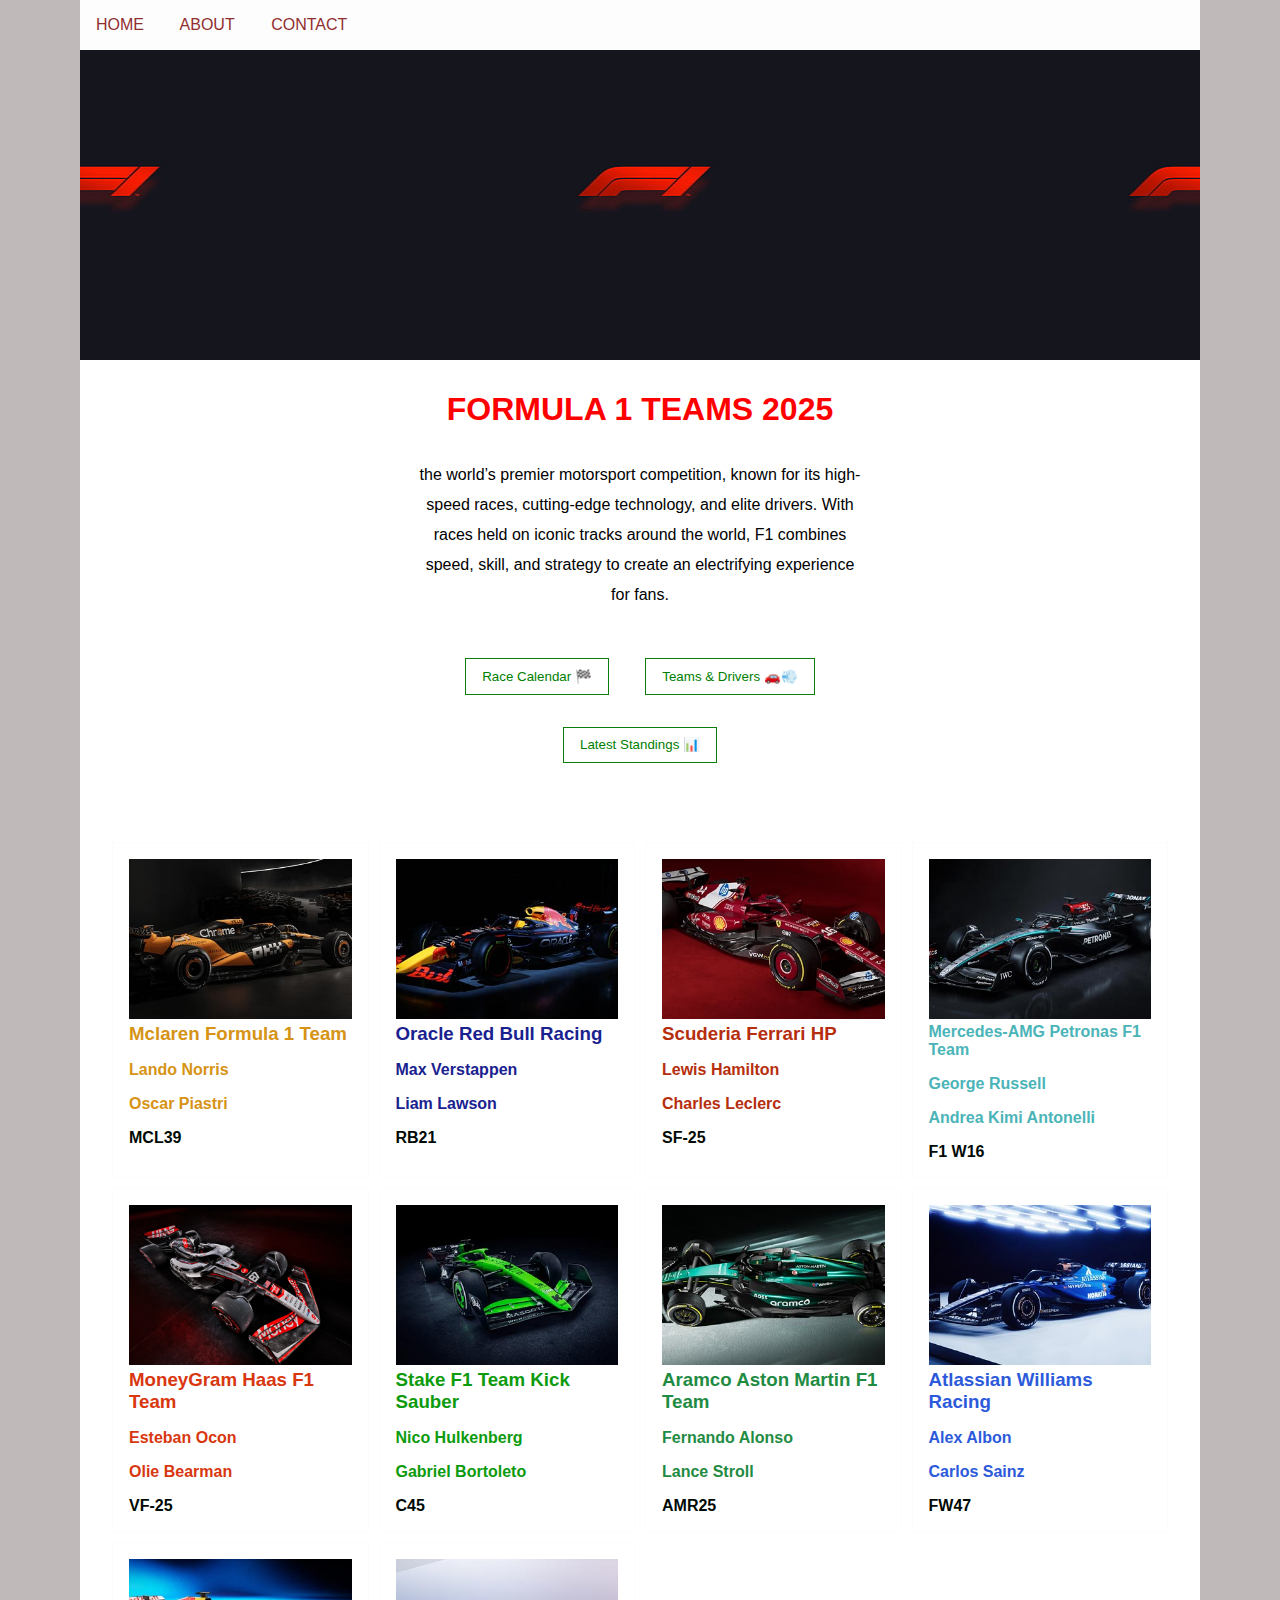
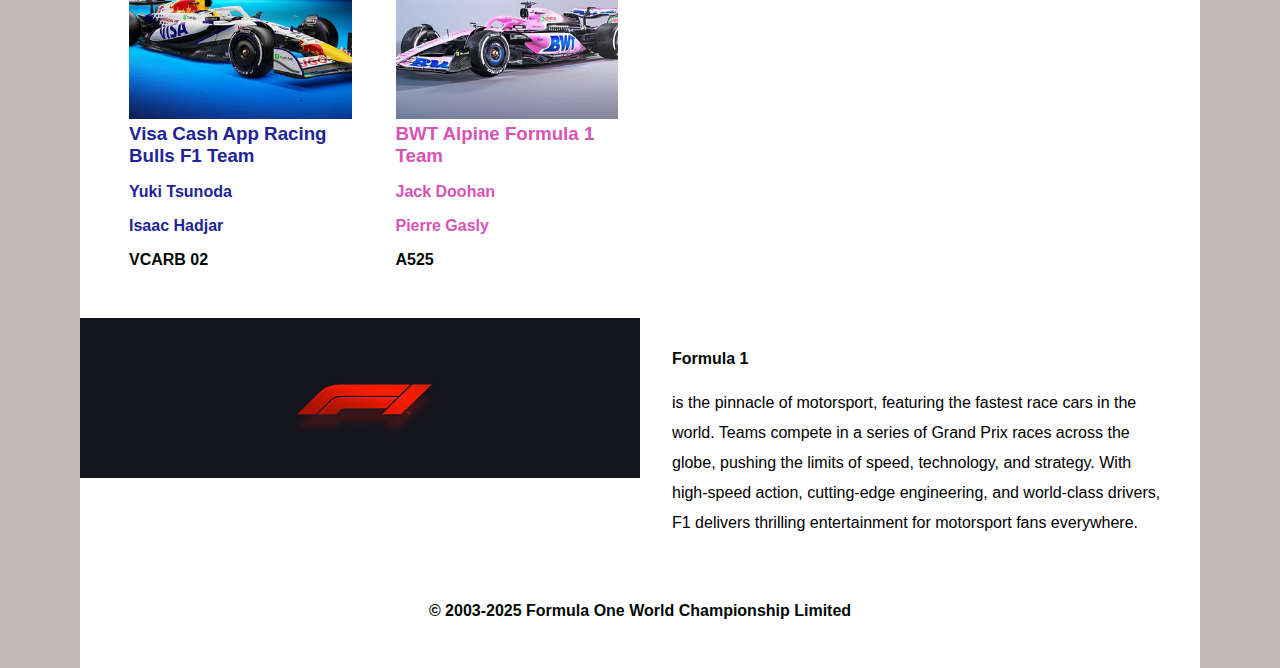
<file: index.html>
<!DOCTYPE html>
<html lang="en">
<head>
    <meta charset="UTF-8">
    <meta name="viewport" content="width=device-width, initial-scale=1.0">
    <title>F1</title>
    <link rel="stylesheet" href="home.css">
</head>
<body>
    
</body>
<div class="s1">
  <div class="header">
    <a href="HOme.html">HOME</a>
    <a href="about.html">ABOUT</a>
    <a href="contact.html">CONTACT</a>
  </div>
</div>
<div class="s2">
    <div class="box">
        <h1>FORMULA 1 TEAMS 2025</h1>
        <p> the world’s premier motorsport competition, known for its high-speed races, cutting-edge technology, and elite drivers. With races held on iconic tracks around the world, F1 combines speed, skill, and strategy to create an electrifying experience for fans. </p>
        <button class="dmg">Race Calendar 🏁</button>
        <button>Teams & Drivers 🚗💨</button>
        <button>Latest Standings 📊</button>
    </div>
</div>




<div class="S3">
    <div class="box3">
        <img src="maclaren.jpg" alt="">
        <h3 class="mcl">Mclaren Formula 1 Team</h3>
        <h4 class="mcl">Lando Norris</h4>
        <h4 class="mcl">Oscar Piastri</h4>
        <h4>MCL39</h4>
        
    </div>

    <div class="box3">
        <img src="redbull.jpg" alt="">
        <h3 class="rb">Oracle Red Bull Racing</h3>
        <h4 class="rb">Max Verstappen</h4>
        <h4 class="rb">Liam Lawson</h4>
        <h4>RB21</h4>
        
    </div>

    <div class="box3">
        <img src="2025-Formula1-Ferrari-SF-25-001.jpg" alt="">
        <h3 class="sf">Scuderia Ferrari HP</h3>
        <h4 class="sf">Lewis Hamilton</h4>
        <h4 class="sf">Charles Leclerc</h4>
        <h4>SF-25</h4>
        
    </div>

    <div class="box3">
        <img src="mercc.jpg" alt="">
        <h4 class="merc">Mercedes-AMG Petronas F1 Team</h4>
        <h4 class="merc">George Russell
        </h4>
        <h4 class="merc">Andrea Kimi Antonelli
        </h4>
        <h4>F1 W16</h4>
        
    </div>

    <div class="box3">
        <img src="Haas-2025-F1-Car.webp" alt="">
        <h3 class="haas">MoneyGram Haas F1 Team</h3>
        <h4 class="haas">Esteban Ocon</h4>
        <h4 class="haas">Olie Bearman</h4>
        <h4>VF-25</h4>
        
    </div>

    <div class="box3">
        <img src="kick.jpg" alt="">
        <h3 class="kick"> Stake F1 Team Kick Sauber</h3>
        <h4 class="kick">Nico Hulkenberg</h4>
        <h4 class="kick">Gabriel Bortoleto</h4>
        <h4>C45</h4>
        
    </div>

    <div class="box3">
        <img src="aston.jpg" alt="">
        <h3 class="ast">Aramco Aston Martin F1 Team</h3>
        <h4 class="ast">Fernando Alonso</h4>
        <h4 class="ast">Lance Stroll</h4>
        <h4>AMR25</h4>
        
    </div>
   
    <div class="box3">
        <img src="williammmms.jpg" alt="">
        <h3 class="will"> Atlassian Williams Racing</h3>
        <h4 class="will">Alex Albon</h4>
        <h4 class="will">Carlos Sainz</h4>
        <h4 >FW47</h4>
        
    </div>
    <div class="box3">
        <img src="rb.jpg" alt="">
        <h3 class="visa"> Visa Cash App Racing Bulls F1 Team</h3>
        <h4 class="visa">Yuki Tsunoda</h4>
        <h4 class="visa">Isaac Hadjar</h4>
        <h4 >VCARB 02</h4>
       
    </div>
    <div class="box3">
        <img src="bwt.jpg" alt="">
        <h3 class="bwt"> BWT Alpine Formula 1 Team</h3>
        <h4 class="bwt">Jack Doohan
        </h4>
            <h4 class="bwt">Pierre Gasly</h4>
        <h4 >A525</h4>
    </div>
  
    
   
</div>

<div class="s4">
    <div class="box11">
        <div class="pic">
             <img src="logogogo.jpg" alt="">
            </div>
       
    </div>

    <div class="box1">
        <h4>Formula 1</h4>
        <p class="desc-4">
            is the pinnacle of motorsport, featuring the fastest race cars in the world. Teams compete in a series of Grand Prix races across the globe, pushing the limits of speed, technology, and strategy. With high-speed action, cutting-edge engineering, and world-class drivers, F1 delivers thrilling entertainment for motorsport fans everywhere.
        </p>
    </div>
   
    
</div>
<div class="rights">
    <h4>© 2003-2025 Formula One World Championship Limited</h4>
   </div>




</html>
</file>
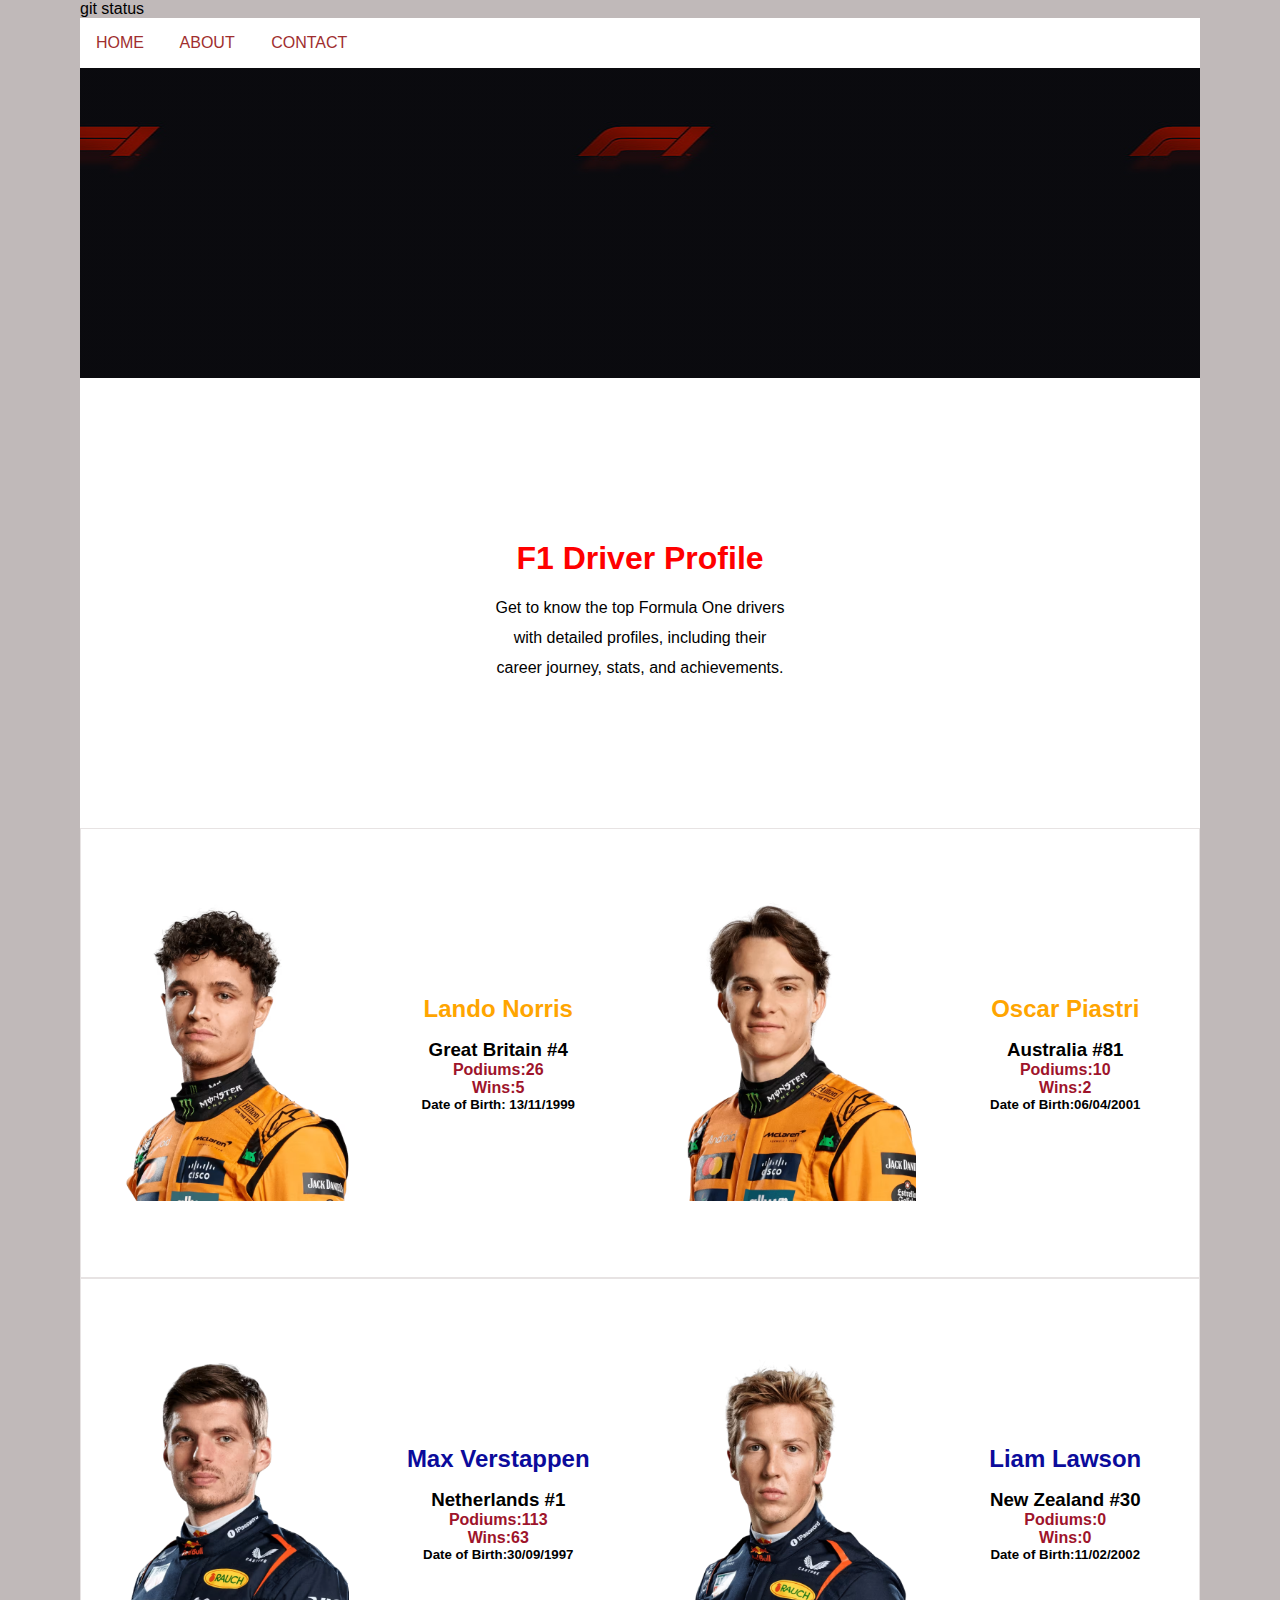
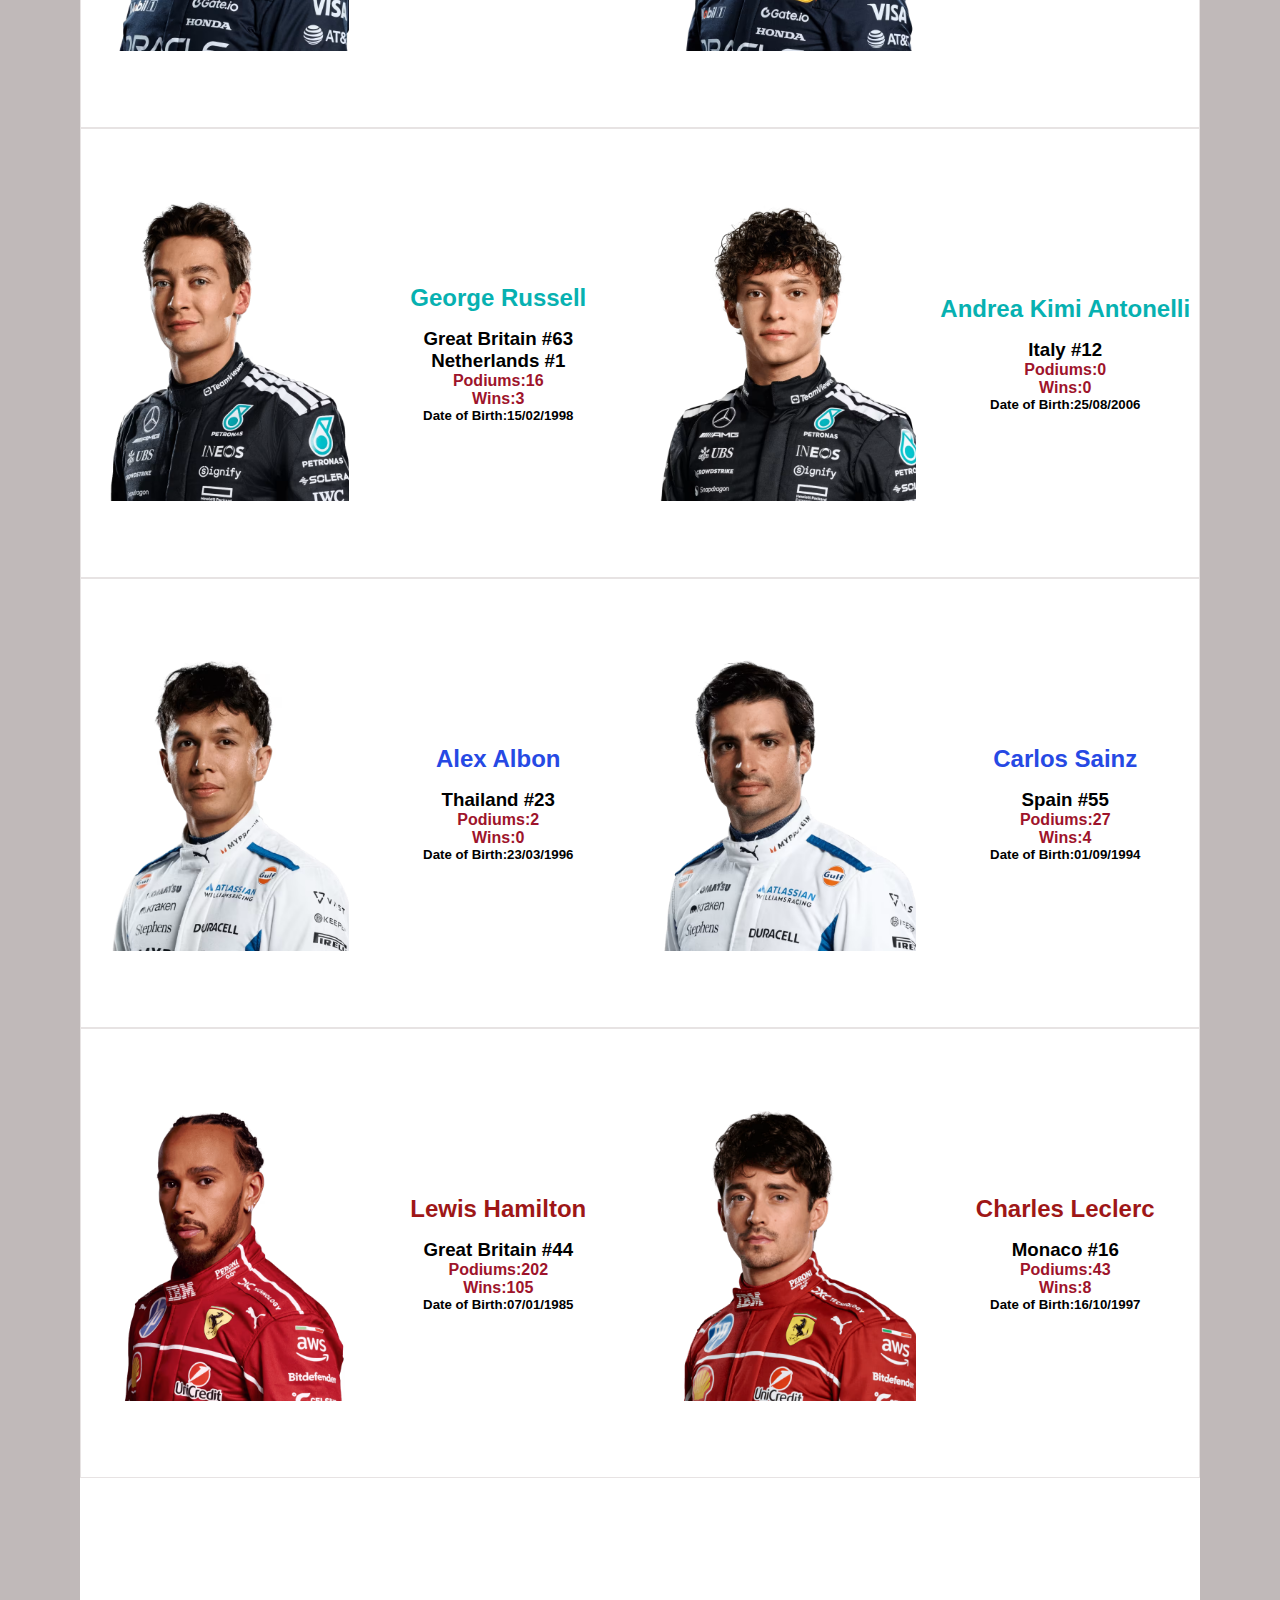
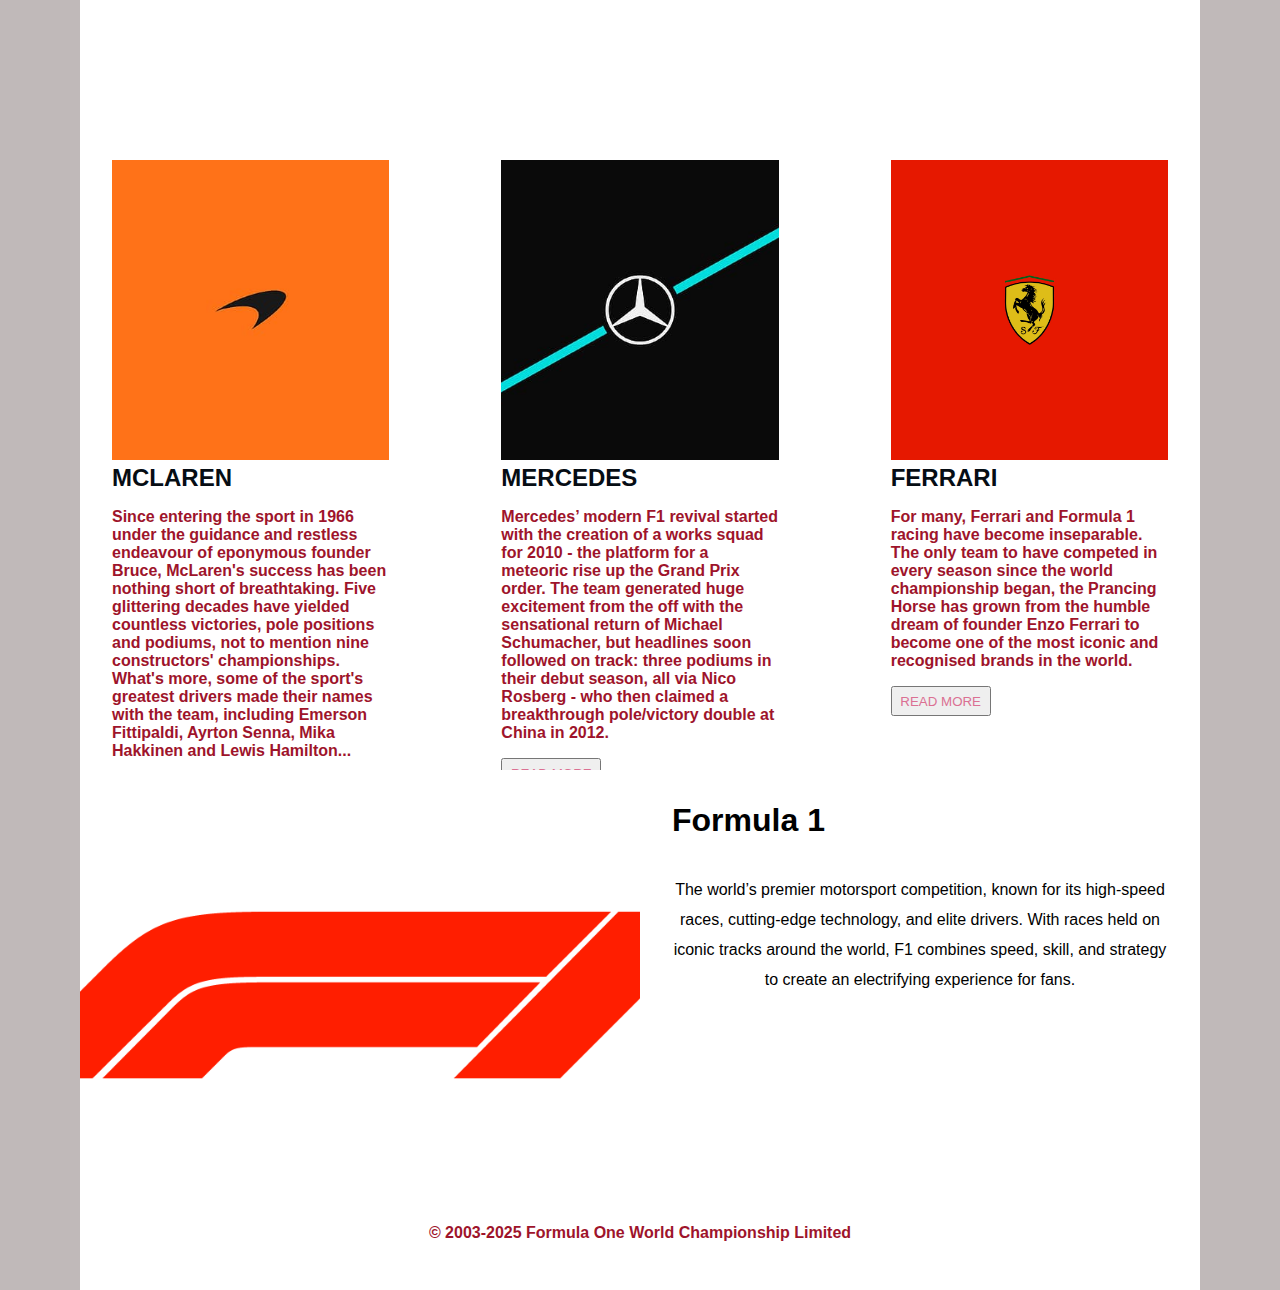
<file: about.html>
<!DOCTYPE html>
<html lang="en">
<head>
    <meta charset="UTF-8">
    <meta name="viewport" content="width=device-width, initial-scale=1.0">
    <title>About</title>
</head>
<link rel="stylesheet" href="about.css">git status

<body>
    
<div class="section-one">
    <div class="header">
        <a href="HOme.html">HOME</a>
        <a href="about.html">ABOUT</a>
        <a href="contact.html">CONTACT</a>
    </div>
</div>


<div class="About">
    <div class="box">
        <h1 class="f1">F1 Driver Profile</h1>
        <p> Get to know the top Formula One drivers with detailed profiles, including their career journey, stats, and achievements. </p>
        </div>
    </div>





    <div class="section-two">
        <div class="box">
                <img src="Lando.avif" alt="">
            </div>
            <div class="box">
                <h2 class="mc">Lando Norris</h2>
                <h3>Great Britain #4</h3>
                <h4>Podiums:26</h4>
                <h4>Wins:5</h4>
                <h5>Date of Birth: 13/11/1999</h5>
                
            
            </div>
            
    
            <div class="box">
                <img src="oscpia01.avif" alt="">
            </div>
            <div class="box">
                <h2 class="mc">Oscar Piastri </h2>
                <h3>Australia #81</h3>
                <h4>Podiums:10</h4>
                <h4>Wins:2</h4>
                <h5>Date of Birth:06/04/2001</h5>
            
            </div>
        </div>

        <div class="section-two">
            <div class="box">
                    <img src="maxver01.avif" alt="">
                </div>
                <div class="box">
                    <h2 class="rbc">Max Verstappen</h2>
                    <h3>Netherlands #1</h3>
                    <h4>Podiums:113</h4>
                    <h4>Wins:63</h4>
                    <h5>Date of Birth:30/09/1997</h5>
                
                </div>
        
                <div class="box">
                    <img src="lialaw01.avif" alt="">
                </div>
                <div class="box">
                    <h2 class="rbc">Liam Lawson</h2>
                    <h3>New Zealand #30</h3>
                    
                    <h4>Podiums:0</h4>
                    <h4>Wins:0</h4>
                    <h5>Date of Birth:11/02/2002</h5>
                
                </div>
            </div>

            <div class="section-two">
                <div class="box">
                        <img src="georus01.avif" alt="">
                    </div>
                    <div class="box">
                        <h2 class="mer">George Russell</h2>
                        <h3>Great Britain #63</h3>
                        <h3>Netherlands #1</h3>
                        <h4>Podiums:16</h4>
                        <h4>Wins:3</h4>
                        <h5>Date of Birth:15/02/1998</h5>
                    
                    </div>
            
                    <div class="box">
                        <img src="andant01.avif" alt="">
                    </div>
                    <div class="box">
                        <h2 class="mer">Andrea Kimi Antonelli</h2>
                        <h3>Italy #12</h3>
                        <h4>Podiums:0</h4>
                        <h4>Wins:0</h4>
                        <h5>Date of Birth:25/08/2006</h5>
                    
                    
                    </div>
                </div>

                <div class="section-two">
                    <div class="box">
                            <img src="alealb01.avif" alt="">
                        </div>
                        <div class="box">
                            <h2 class="wil">Alex Albon</h2>
                            <h3>Thailand #23</h3>
                            <h4>Podiums:2</h4>
                            <h4>Wins:0</h4>
                            <h5>Date of Birth:23/03/1996</h5>
                    
                        
                        </div>
                
                        <div class="box">
                            <img src="carsai01.avif" alt="">
                        </div>
                        <div class="box">
                            <h2 class="wil">Carlos Sainz</h2>
                            <h3>Spain #55</h3>
                            <h4>Podiums:27</h4>
                            <h4>Wins:4</h4>
                            <h5>Date of Birth:01/09/1994</h5>
                    
                        
                        </div>
                    </div>
                    <div class="section-two">
                        <div class="box">
                            <img src="lewham01.avif" alt="">
                        </div>
                        <div class="box">
                            <h2 class="fr">Lewis Hamilton</h2>
                            <h3>Great Britain #44</h3>
                            <h4>Podiums:202</h4>
                            <h4>Wins:105</h4>
                            <h5>Date of Birth:07/01/1985</h5>
                         
                        </div>
                
                        <div class="box">
                            <img src="chalec01.avif" alt="">
                        </div>
                        <div class="box"> <h2 class="fr">Charles Leclerc</h2>
                            <h3>Monaco #16</h3>
                            <h4>Podiums:43</h4>
                            <h4>Wins:8</h4>
                            <h5>Date of Birth:16/10/1997</h5>
                        </div>
                            

                    </div>
                    <div class="slider"></div>
                        
                                

            
                 
                 <div class="section-three">
                    <div class="box1">
                        <img src="MACLARENss.jpg" alt="">
                        <h2>MCLAREN</h2>
                        <h4>Since entering the sport in 1966 under the guidance and restless endeavour of eponymous founder Bruce, McLaren's success has been nothing short of breathtaking. Five glittering decades have yielded countless victories, pole positions and podiums, not to mention nine constructors' championships. What's more, some of the sport's greatest drivers made their names with the team, including Emerson Fittipaldi, Ayrton Senna, Mika Hakkinen and Lewis Hamilton...</h4>
                        <button>READ MORE</button>
                    </div>
                   
                    
            
                    <div class="box1">
                        <img src="mercbackground.jpg" alt="">
                        <h2>MERCEDES</h2>
                        <h4>Mercedes’ modern F1 revival started with the creation of a works squad for 2010 - the platform for a meteoric rise up the Grand Prix order. The team generated huge excitement from the off with the sensational return of Michael Schumacher, but headlines soon followed on track: three podiums in their debut season, all via Nico Rosberg - who then claimed a breakthrough pole/victory double at China in 2012. </h4>
                        <button>READ MORE</button>
                    </div>
                    

                    <div class="box1">
                        <img src="ferraribackground.jpg" alt="">
                    <h2>FERRARI</h2>
                    <h4>For many, Ferrari and Formula 1 racing have become inseparable. The only team to have competed in every season since the world championship began, the Prancing Horse has grown from the humble dream of founder Enzo Ferrari to become one of the most iconic and recognised brands in the world.</h4> 
                    <button>READ MORE</button> 
                  </div>
                 </div>
                   
                    


            

                        
                 </div>
                 <div class="s4">
                     <div class="box11">
                        <div class="pic">
                             <img class="poster" src="f1logo.png" alt="">
                            </div>
                       
                    </div>
                
                    <div class="box1">
                        <h1>Formula 1</h1>
                        <p class="desc-4">The world’s premier motorsport competition, known for its high-speed races, cutting-edge technology, and elite drivers. With races held on iconic tracks around the world, F1 combines speed, skill, and strategy to create an electrifying experience for fans.</p>
                            
                    </div>
                   
                </div>
                <div class="rights">
                    <h4>© 2003-2025 Formula One World Championship Limited</h4>
                   </div>

                
            
             
                

</body>
</html>
</file>
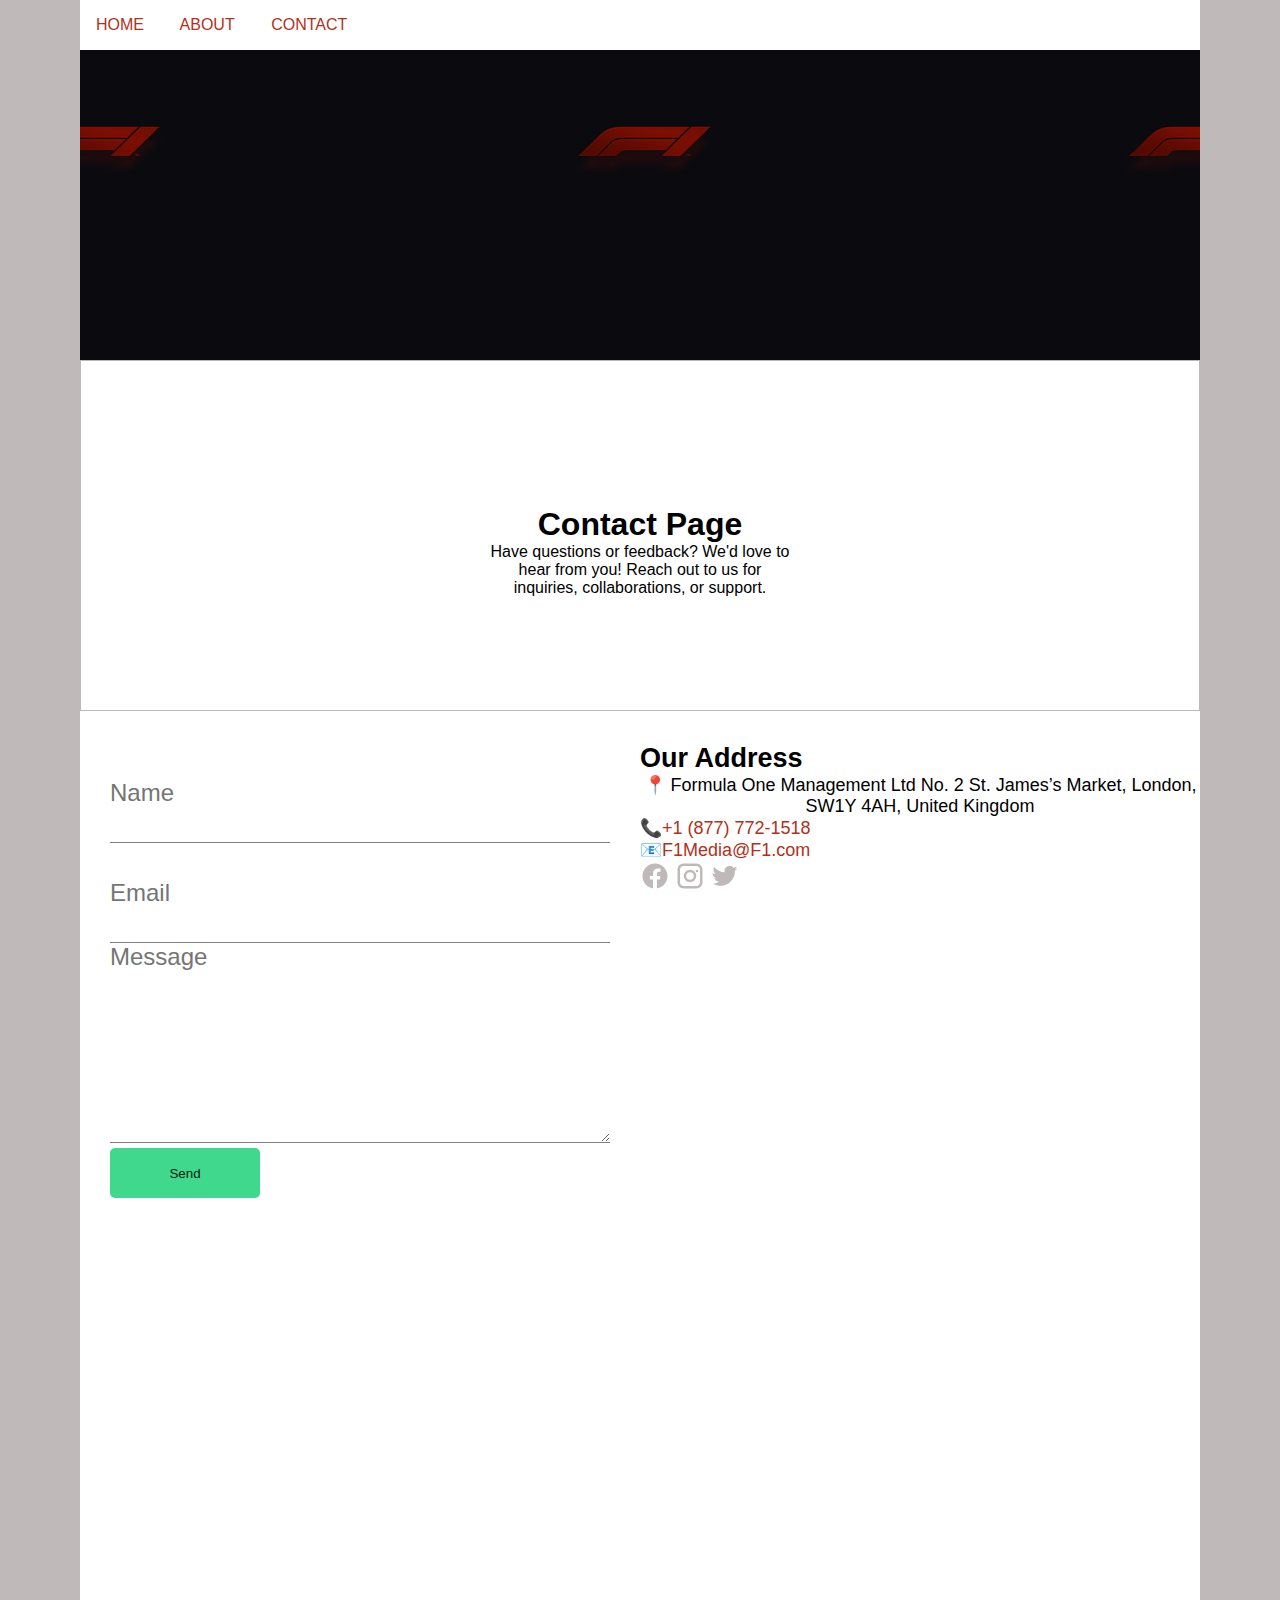
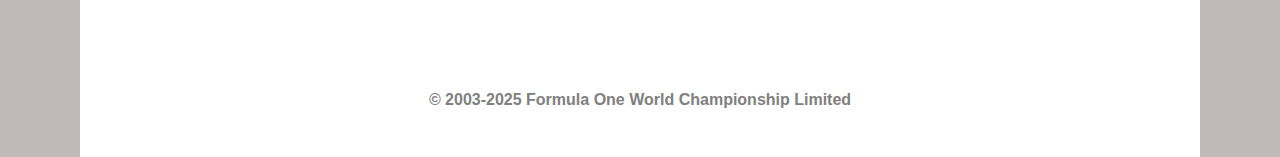
<file: contact.html>
<!DOCTYPE html>
<html lang="en">
<head>
    <meta charset="UTF-8">
    <meta name="viewport" content="width=device-width, initial-scale=1.0">
    <title>Contact</title>
    <link rel="stylesheet" href="contact.css">
</head>
<body>
    
    <div class="section-one">
        <div class="header">
            <a href="HOme.html">HOME</a>
            <a href="about.html">ABOUT</a>
            <a href="contact.html">CONTACT</a>
        </div>
    </div>
    
    
    <div class="About">
        <div class="box">
            <h1 class="contact">Contact Page</h1>
            <p> Have questions or feedback? We'd love to hear from you! Reach out to us for inquiries, collaborations, or support. </p>
            </div>
        </div>

        <div class="s3">
            <div class="cb1">
                <input type="text"placeholder="Name"><br>
               <input type="email" placeholder="Email"><br>
               <textarea name="msg" placeholder="Message"></textarea><br>
               <button class="btn1">Send</button><br>
            </div>
            <div class="s4">
                <h2>Our Address</h2>
                <p class="bb">📍 Formula One Management Ltd
                    No. 2 St. James’s Market,
                    London, SW1Y 4AH,
                    United Kingdom</p>
                <a href="no">📞+1 (877) 772-1518</a><br>
                <a href="ems"> 📧F1Media@F1.com</a><br>

                <svg width="30" height="30" viewBox="0 0 24 24" fill="rgb(192, 185, 185)" xmlns="http://www.w3.org/2000/svg">
                    <path d="M22 12.07C22 6.503 17.522 2 12 2S2 6.503 2 12.07c0 5.015 3.657 9.166 8.438 9.92V14.89h-2.54v-2.82h2.54v-2.14c0-2.51 1.492-3.89 3.773-3.89 1.094 0 2.24.195 2.24.195v2.46h-1.264c-1.243 0-1.63.773-1.63 1.566v1.81h2.773l-.444 2.82H13.56v7.1C18.343 21.237 22 17.085 22 12.07Z"/>
                </svg>
                <svg width="30" height="30" viewBox="0 0 24 24" fill="rgb(192, 185, 185)" xmlns="http://www.w3.org/2000/svg">
                    <path d="M7 2C4.24 2 2 4.24 2 7v10c0 2.76 2.24 5 5 5h10c2.76 0 5-2.24 5-5V7c0-2.76-2.24-5-5-5H7Zm10 2c1.66 0 3 1.34 3 3v10c0 1.66-1.34 3-3 3H7c-1.66 0-3-1.34-3-3V7c0-1.66 1.34-3 3-3h10Zm-5 3a5 5 0 1 0 0 10 5 5 0 0 0 0-10Zm0 2a3 3 0 1 1 0 6 3 3 0 0 1 0-6Zm5.5-2a1 1 0 1 0 0 2 1 1 0 0 0 0-2Z"/>
                    
                </svg>
                <svg width="30" height="30" viewBox="0 0 24 24" fill="rgb(192, 185, 185)" xmlns="http://www.w3.org/2000/svg">
                    <path d="M22 5.92a8.1 8.1 0 0 1-2.357.658 4.11 4.11 0 0 0 1.804-2.27 8.3 8.3 0 0 1-2.6 1 4.12 4.12 0 0 0-7.032 3.76 11.7 11.7 0 0 1-8.493-4.3 4.08 4.08 0 0 0 1.268 5.5A4.06 4.06 0 0 1 2 9.51v.05a4.12 4.12 0 0 0 3.303 4 4.12 4.12 0 0 1-1.852.07 4.11 4.11 0 0 0 3.847 2.85 8.26 8.26 0 0 1-5.1 1.76A8.1 8.1 0 0 1 2 18.07a11.7 11.7 0 0 0 6.29 1.85c7.547 0 11.675-6.28 11.675-11.72 0-.18 0-.37-.01-.55A8.5 8.5 0 0 0 22 5.92Z"/>
                </svg>
                
                
            </div>
        
        </div>
        <div class="sudlanan">
            <div class="map-container">
                <iframe
                    src="https://www.google.com/maps/embed?pb=!1m18!1m12!1m3!1d2483.2162679645335!2d-0.13579258703342478!3d51.50924819706954!2m3!1f0!2f0!3f0!3m2!1i1024!2i768!4f13.1!3m3!1m2!1s0x487604d16420c225%3A0x54d38e8ad4d1704d!2s2%20St%20James&#39;s%20Market%2C%20London%20SW1Y%204AH%2C%20UK!5e0!3m2!1sen!2sph!4v1742609677591!5m2!1sen!2sph"
                     width="800" 
                     height="600" 
                     style="border:0;" 
                     allowfullscreen="" 
                     loading="lazy" 
                     referrerpolicy="no-referrer-when-downgrade">
                    </iframe>" 
                    
                </iframe>
            </div>
        </div>
       <div class="rights">
        <h4>© 2003-2025 Formula One World Championship Limited</h4>
       </div>
       

        




    
</body>
</html>
</file>
<file: home.css>
*{
    padding: 0;
    margin: 0;
    box-sizing: border-box;
    font-family: sans-serif;
}

.s1{
    width: 100%;
    height: 40vh;
    background-image:  url(logogogo.jpg) ;
    background-position: center;
    object-fit: cover;
    margin-left: auto;
    margin-right: auto;

   


}

.header{
    padding: 1rem;
    background-color: rgb(253, 253, 253);
}
body{
    margin-left: 80px;
        margin-right: 80px;
       
       background-color: rgb(192, 185, 185);
}



a{
    color: rgb(145, 45, 45);
    text-decoration: none;
    padding-right: 2rem;
}

.s2{
    width: 100%;
    height: 50vh;
    display: flex;
    justify-content: center;
    align-items: center;
    background-color: white;
}

.box{
    width: 450px;
    text-align: center;
}

.box3{
    border: 1px solid rgb(252, 252, 252);
    padding: 1rem;
}
.mcl{
    padding-bottom: 1rem;
    color: rgb(214, 147, 21) ;
 }

 .rb{
    padding-bottom: 1rem;
    color: rgb(26, 34, 143) ;
 }
 .sf{
    padding-bottom: 1rem;
    color: rgb(182, 46, 13) ;
 }
 .merc{
    padding-bottom: 1rem;
    color: rgb(74, 180, 184) ;
 }
 .haas{
    padding-bottom: 1rem;
    color: rgb(216, 55, 15) ;
 }
 .ast{
    padding-bottom: 1rem;
    color: rgb(31, 139, 67) ;
 }
 .will{
    padding-bottom: 1rem;
    color: rgb(44, 90, 218) ;
 }
 .visa{
    padding-bottom: 1rem;
    color: rgb(33, 35, 153) ;
 }
 .bwt{
    padding-bottom: 1rem;
    color: rgb(216, 83, 183) ;
 }
 .kick{
    padding-bottom: 1rem;
    color: rgb(13, 155, 13);
 }
h1{
    padding-bottom: 2rem;
}

p{
    padding-bottom: 2rem;
    line-height: 30px;
    
    
}
button{
    padding: 0.6rem 1rem;
    border: 1px solid rgb(13, 126, 13) ;  
    margin-right: 10px;
    color: green;
    background-color: white;
    transition: 0.5s ease-in-out;
    margin: 1rem;
}

.manok{
    background-color: green;
    color: white;
}

button:hover{
    background-color: green;
    color: white;
}

.manok:hover{
    background-color: white;
    color: green;
}

.S3{
    width: 100%;
    display: grid;
    grid-template-columns: repeat(4, 1fr);
    grid-auto-rows: minmax(300px);
    gap: 10px;
    padding: 2rem;
    background-color: white;
    
  
}

img{
    width: 100%;
    height: 160px;
    object-fit: cover;
   

}

.price{
    color: rgb(209, 144, 24);
}

.desc{
    padding-top: 1rem;
}

h4{
    color: rgb(1, 10, 5);
}
.s4{
    width: 100%;
    display: grid;
    grid-template-columns: repeat(2,1fr);
    grid-auto-rows: minmax(300px);
    background-color: white;


}
h1{
    font-size: xx-large;
    color: red;
}


.pic{
    object-position: start ;
}

.box1{
    padding: 2rem;
    
}
.desc-4{
    padding-top: 20px;
}
.rights{
    background-color: white;
    justify-content: center;
    text-align: center;
    padding-bottom: 3rem;
    color: grey;
 }




@media (max-width: 1025px) {
    .S3{
        grid-template-columns: repeat(2, 1fr);

    }
    
}

@media (max-width:500px) {
    .s3{
        grid-template-columns: repeat(1, 1fr);

    }

    .s4{
        grid-template-columns: (1,1fr);
        padding: 1rem;
    }
    
}

.ars{
    text-align: end;
    justify-content: end;
    color: gray;
    margin-top: 2rem;
}
</file>
<file: about.css>
*{
    margin: 0;
    padding:0;
    box-sizing: border-box;
    font-family: sans-serif;
}
.section-one {
width: 100%;
height: 40vh;
background-image: radial-gradient(rgba(0,0,0,0.5),rgba(0,0,0,0.5)),url('logogogo.jpg');
background-position: center;
object-fit: cover;
background-attachment: fixed;



}

.header{
    padding: 1rem;
    background-color: rgb(248, 248, 248);
    background-image: url(f1logo.png);
}
a{
    color: rgb(160, 46, 46);
    text-decoration: none;
    padding-right: 2rem;
 
}
.f1{
    font-size: xx-large;
    color: red;
    
}

.section-two{
    width: 100%;
    height: 50vh;
    display: flex;
    justify-content: center;
    align-items: center;
    gap: 1rem;
background-color: white;
    border: 1px solid rgb(231, 227, 227);
}

.About{
    width: 100%;
    height: 50vh;
    display: flex;
    justify-content: center;
    align-items: center;
    padding-top: 2rem;
    background-color: rgb(255, 255, 255);
}
.box{
    width: 300px;
    text-align: center;
 

 }
 .fr{
    color: rgb(158, 23, 23);
 }
 .wil{
    color: rgb(38, 73, 228);
 }
 .mer{
    color: rgb(7, 177, 177)
 }
 .rbc{
    color: rgb(11, 11, 155);
 }
.mc{
    color: orange;
}



h4{
    color: rgb(158, 20, 43);
}

 h2{
    padding-bottom: 1rem;
    color: rgb(6, 13, 20) ;
 }

 h1{
    padding-bottom: 1rem;
 }


 p{
    padding-bottom: 1rem;
    line-height: 30px;
    text-align: center;
  
  
 }

 .s4{
    width: 100%;
    display: grid;
    grid-template-columns: repeat(2,1fr);
    grid-auto-rows: minmax(300px);
    padding-top: 4rem;


}

.pic{
    object-position: start ;
}

.box1{
    
    padding-top: 30rem;
    
}
.desc-4{
    padding-top: 20px;
}
button{
    width: 100px;
    height: 30px;
    color: palevioletred;
    margin-top: 1rem;
}




    body{
        margin-left: 80px;
        margin-right: 80px;
       
       background-color: rgb(192, 185, 185);
      }


.section-three{
    width: 100%;
    height: 50vh;
    display: grid;
    grid-template-columns: repeat(3,1fr);
    grid-auto-rows: minmax(300px);
    justify-content: center;
   
   
    gap: 3rem;
    background-color: rgb(255, 255, 255);
   
}
.slider{
    width: 100%;
    height: 250px;
    align-items: center;
    background-color: white;
   
   background-image: url(bannerrr.jpg);
    background-attachment: fixed;
}
.s4{
    width: 100%;
    display: grid;
    grid-template-columns: repeat(2,1fr);
    grid-auto-rows: minmax(300px);
    padding-top: 12rem;
    background-color: white;


}
.poster{
   width: 100%;
   height: 50vh;
   background-color: white;
}


.pic{
    object-position: start ;
}

.box1{
    padding: 2rem;
    
}
.desc-4{
    padding-top: 20px;
}

img{
    width: 100%;
    height: 300px;
    object-fit: cover;
}
.rights{
    background-color: white;
    justify-content: center;
    text-align: center;
    padding-bottom: 3rem;
    color: grey;
 }

@media (max-width: 1025px) {
    .section-two{
        grid-template-columns: repeat(2, 1fr);

    }
    
}

@media (max-width:500px) {
    .section-two{
        grid-template-columns: repeat(1, 1fr);

    }

    .section-two{
        grid-template-columns: (1,1fr);
        padding: 1rem;
    }
    
}
</file>
<file: contact.css>
*{
   margin: 0;
   padding:0;
   box-sizing: border-box;
   font-family: sans-serif;
}

.section-one {
width: 100%;
height: 40vh;
background-image: radial-gradient(rgba(0,0,0,0.5),rgba(0,0,0,0.5)),url('logogogo.jpg');
background-position: center;
object-fit: cover;
background-attachment: fixed;
justify-content: center;
}
.container{
   width: 700px;
   height: 100vh;
   
   background-color: grey;
  

}
body{
  margin-left: 80px;
  margin-right: 80px;
 
 background-color: rgb(192, 185, 185);
}

.About{
   width: 100%;
   height: 39vh;
   display: flex;
   justify-content: center;
   align-items: center;
   padding-top: 2rem;
   background-color: rgb(255, 255, 255);
   border: 1px solid rgb(189, 185, 185);
}

.header{
   padding: 1rem;
   background-color: rgb(250, 246, 246);
   background-image: url(f1logo.png);
}

a{
   color: rgb(177, 49, 27);
   text-decoration: none;
    padding-right: 2rem;
}

.box{
   width: 300px;
   text-align: center;


}
p{
  
   justify-items: center;
   text-align: center;
   
}
.contact{
   justify-content: center;
 
}



.s3{
   width: 100%;
   padding-top: 2rem;
   display: grid;
   height: 500px;
   justify-items: center;
   grid-template-columns: repeat(2,1fr);
   grid-auto-rows: 350px;
   background-color: white;

 
   
   font-size: large;
  
}

input{
background-color: rgb(255, 255, 255);
border-style: none;
border-bottom: 1px solid gray;
width: 500px;
height: 100px; font-size:x-large ;
}

textarea{
   border-style: none;
   width: 500px;
   height: 200px; font-size:x-large ;
   border-bottom: 1px solid gray;

}

button{
   width: 150px;
   height: 50px;
   color: rgb(3, 24, 17);
   background-color: rgb(64, 216, 140);
   border-radius: 5px;
   border: none;
}


.map-container {
   width: 100%;
   height: 400px;
   overflow: hidden;
   border-radius: 10px; 
   justify-content: center;
   margin-left: 30rem;
   
   
}
.sudlanan{
   background-color: white;
   padding-bottom: 5rem;
}
.rights{
   background-color: white;
   justify-content: center;
   text-align: center;
   padding-bottom: 3rem;
   color: grey;
}

@media (max-width: 1025px) {
   .S3{
       grid-template-columns: repeat(2, 1fr);

   }
   
}

@media (max-width:500px) {
   .s3{
       grid-template-columns: repeat(1, 1fr);

   }

   .s4{
       grid-template-columns: (1,1fr);
       padding: 1rem;
   }
   
}
</file>
